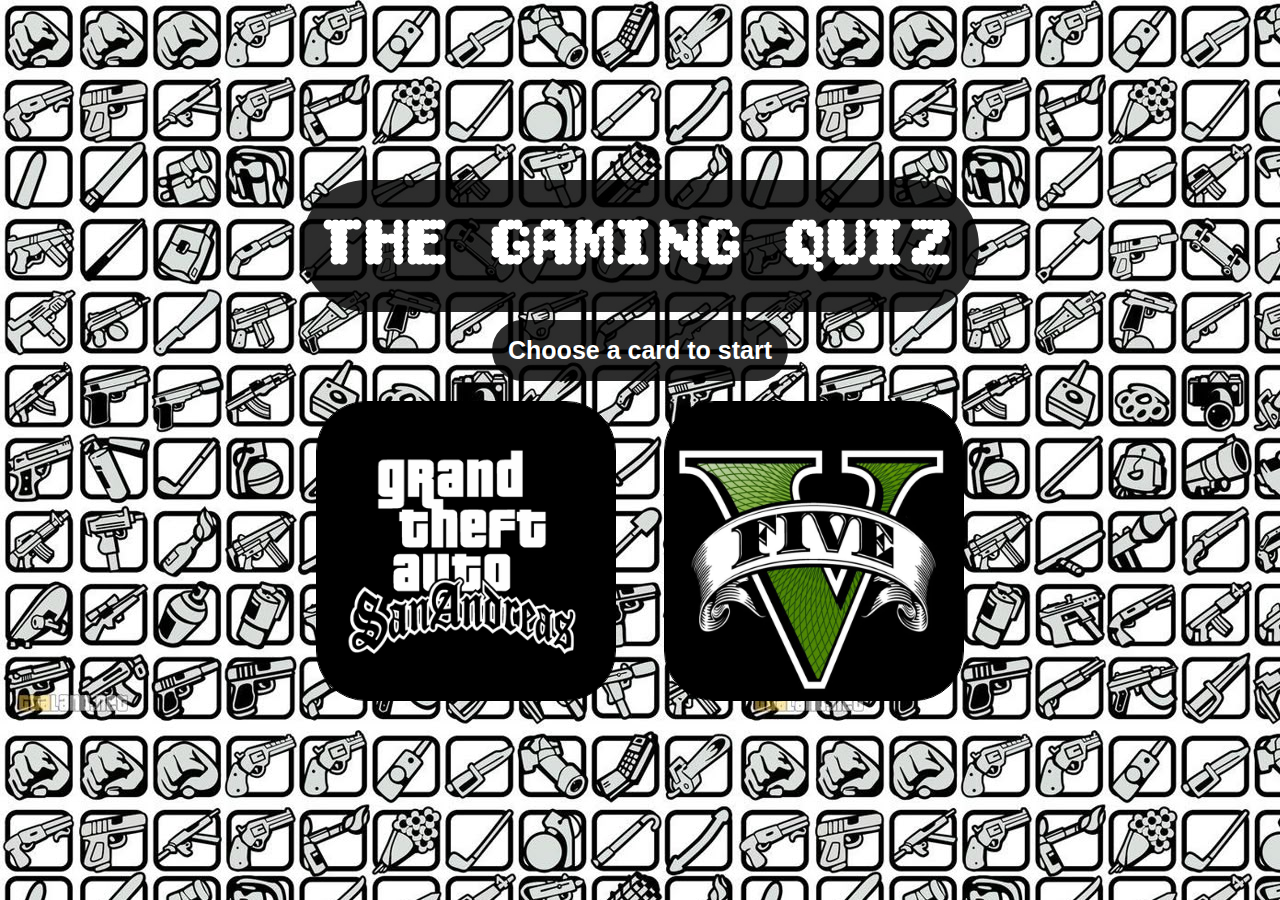
<file: index.html>
<!DOCTYPE html>
<html lang="en">
<head>
    <meta charset="UTF-8">
    <meta name="viewport" content="width=device-width, initial-scale=1.0">
    <title>Gaming Quiz</title>
    <link rel="stylesheet" href="styles.css">
    <link rel="shortcut icon" href="./assets/favicon.png" type="image/x-icon">
</head>
<body class="fullBg">
    <div class="Container1">
        <h1>THE GAMING QUIZ</h1>
        <p>Choose a card to start</p>
    </div>

    <div class="Container2">
        <div class="card1" onclick="openquiz('san')">
            <img src="./assets/gtasanand.jpeg" alt="San Andreas" >
        </div>

        <div class="card1" onclick="openquiz('GTA5')">
            <img src="./assets/gta5.jpeg" alt="GTA 5" >
        </div>
    </div>


    <script src="script.js"></script>

</body>
</html>
</file>
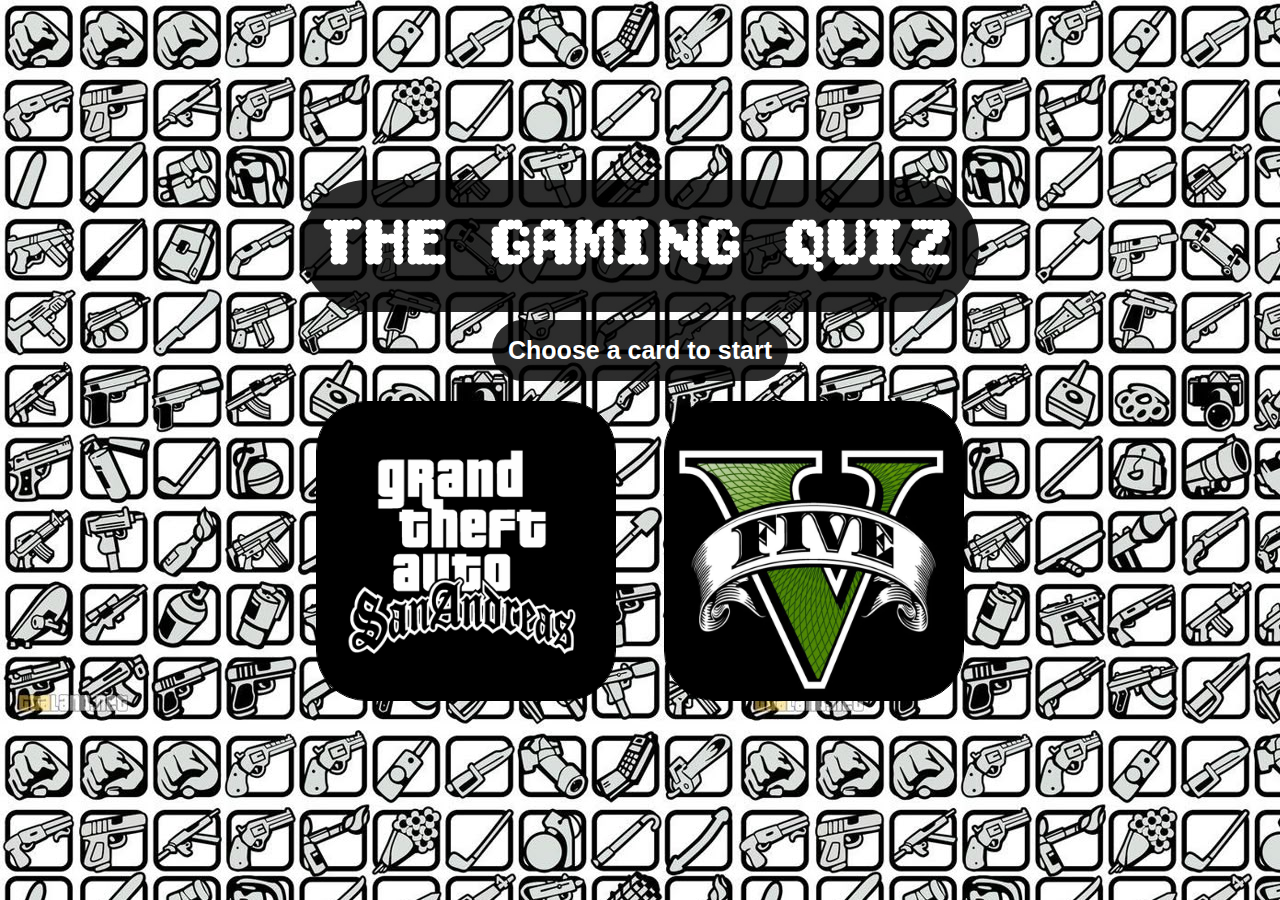
<file: quiz.html>
<!DOCTYPE html>
<html lang="en">
<head>
    <meta charset="UTF-8">
    <meta name="viewport" content="width=device-width, initial-scale=1.0">
    <title>Quiz</title>
    <link rel="stylesheet" href="quiz.css">
    <link rel="shortcut icon" href="./assets/favicon.png" type="image/x-icon">
</head>
<body class="fullBg">

    <div class="container1">
        <h1>The Gaming Quiz </h1>
    </div>

    <div class="container2">
        <p class="question" id="question">
            Q1. Which of the following is not a GTA 5 character.
        </p>

        <div class="options" id="option1out" onclick="clickOption('1')">
            <div class="circle1"></div>
            <p class="optionIn" id="option1">Big Smoke</p>
        </div>

        <div class="options" id="option2out" onclick="clickOption('2')">
            <div class="circle1"></div>
            <p class="optionIn" id="option2">Big Smoke</p>
        </div>

        <div class="options" id="option3out" onclick="clickOption('3')">
            <div class="circle1"></div>
            <p class="optionIn" id="option3">Big Smoke</p>
        </div>

        <div class="options" id="option4out" onclick="clickOption('4')">
            <div class="circle1"></div>
            <p class="optionIn" id="option4">Big Smoke</p>
        </div>
    </div>

    <div class="container3">
        <button class="btn" onclick="previousQuestion()">Previous</button>
        <button class="btn" onclick="quitQuiz()">Quit</button>
        <button class="btn" onclick="nextQuestion()">Next</button>
    </div>

    <div class="scoreboard">
        <p class="score scoreText">Score:</p>
        <p class="scoreText" id="score">0/0</p>
    </div>

    <script src="quiz.js"></script>
    
</body>
</html>
</file>
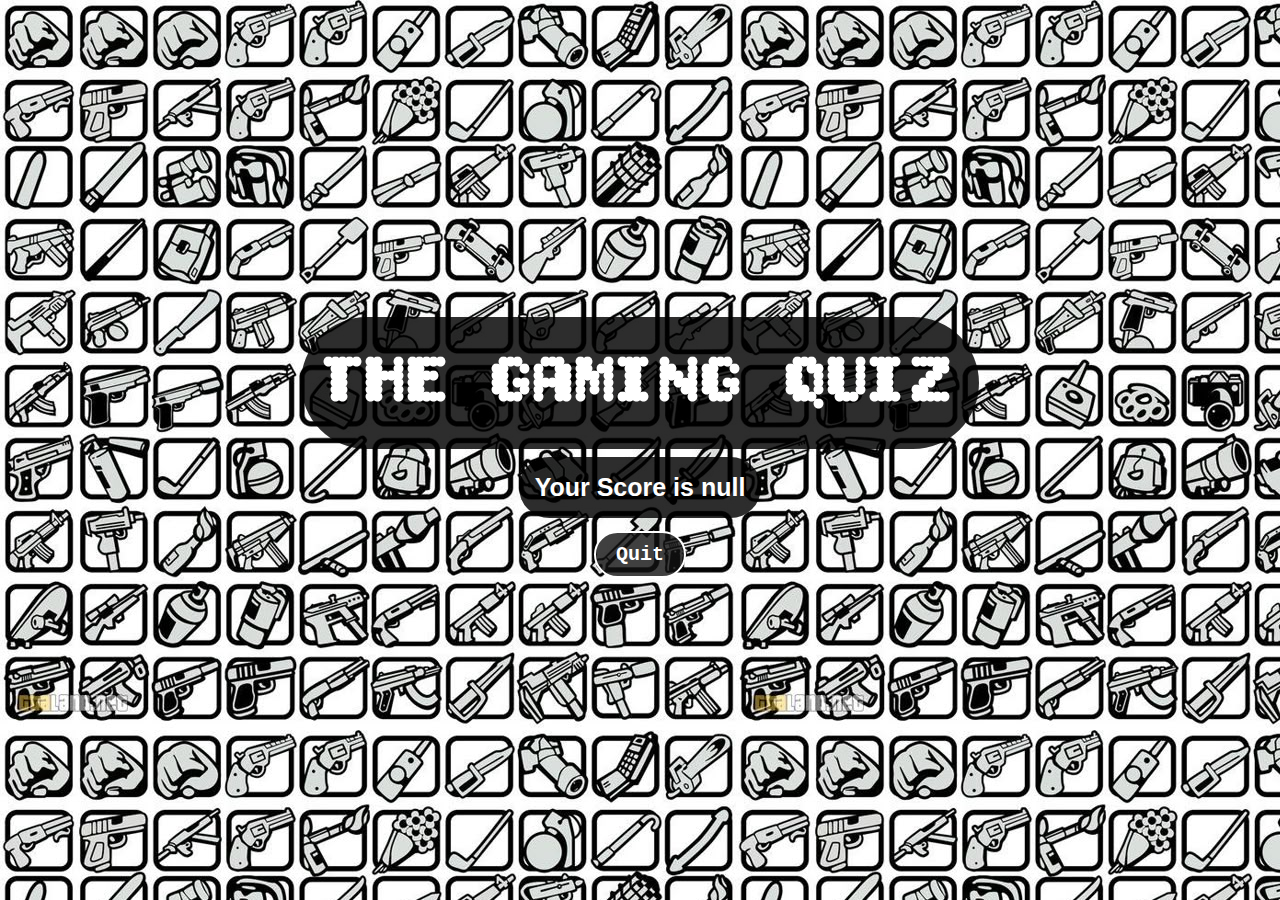
<file: score.html>
<!DOCTYPE html>
<html lang="en">
<head>
    <meta charset="UTF-8">
    <meta name="viewport" content="width=device-width, initial-scale=1.0">
    <title>Gaming Quiz</title>
    <link rel="shortcut icon" href="assets/favicon.png" type="image/x-icon">
    <link rel="stylesheet" href="styles.css">
</head>
<body class="fullBg">
    <div class="Container1">
        <h1>THE GAMING QUIZ</h1>
        <p id="final" style="display: block;">Your Score is 0 / 0</p>
        <button class="btn" onclick="quitQuiz()">Quit</button>
    </div>
</body>

<script>    
document.getElementById("final").innerHTML = "Your Score is "+localStorage.getItem("finalscore");

const quitQuiz = () => {
  localStorage.clear();
  window.location.href = "index.html";
};

</script>
</html>
</file>
<file: styles.css>
@import url('https://fonts.googleapis.com/css2?family=Bitcount+Grid+Double:wght@100..900&display=swap');

*{
    margin: 0;
    padding: 0;
    box-sizing: border-box;
}

.fullBg{
    background-image: url(./assets/Pack\ Weapons\ In\ SA-Style.jpeg);
    display: flex;
    flex-direction: column;
    justify-content: center;
    align-items: center;
    width: 100vw;
    height: 100vh;
}

.Container1{
    display: flex;
    flex-direction: column;
    justify-content: center;
    align-items: center;
    gap: 0.5rem;
}

.Container1 h1{
    font-size: 70px;
    color: white;
    background-color: rgba(0, 0, 0, 0.823);
    padding: 1.5rem;
    border: 1px;
    border-radius: 100px;
    font-weight: 600;
    font-family: "Bitcount Grid Double", system-ui; 
}

.Container1 p{
    font-size: 25px;
    color: white;
    font-weight: 600;
    font-family: 'Franklin Gothic Medium', 'Arial Narrow', Arial, sans-serif;
    background-color: rgba(0, 0, 0, 0.822);
    padding: 1rem;
    border: 1px;
    border-radius: 100px;
}

.Container2{
    display: flex;
    justify-content: center;
    align-items: center;
    gap: 0.5rem;
}

.Container2 .card1{
    width: 300px;
    height: 300px;
    margin: 20px;
    display: flex;
    flex-direction: column;
    justify-content: center;
    align-items: center;
}

.Container2 .card1 img{
    width: 100%;
    object-fit: cover;
    border: 1px solid black;
    border-radius: 50px;
}

.Container2 .card1 img:hover{
    transform: scale(1.1);
    transition: 1s;
    cursor: pointer;
    box-shadow: 0px 0px 10px 2px rgb(255 ,240 ,29 );
}

.Container1 button{
    background-color: #111111cd;
    color: white;
    font-size: 20px;
    border-radius: 30px;
    padding: 10px 20px;
    margin: 5px;
    font-weight: 600;
    font-family: 'Courier New', Courier, monospace;
    border: 2px solid white;
    transition: 0.3s ease;

    &:hover{
        background-color: white;
        color: black;
        transform: scale(1.1);
        border: 2px solid black;
        cursor: pointer;
    }
}

@media (max-width: 700px){


    .Container1 h1{
    font-size: 30px;
    color: white;
    background-color: rgba(0, 0, 0, 0.823);
    padding: 1.5rem;
    border: 1px;
    border-radius: 100px;
    font-weight: 600;
    font-family: "Bitcount Grid Double", system-ui; 
}

    .Container1 p{
        display: none;
    }

    .Container2{
        display: flex;
        flex-direction: column;
    }

    .Container2 .card1{
        width: 200px;
        height: 200px;
    }

    
    
}
</file>
<file: quiz.css>
@import url('https://fonts.googleapis.com/css2?family=Bitcount+Grid+Double:wght@100..900&display=swap');

*{
    margin: 0;
    padding: 0;
    box-sizing: border-box;
}

.fullBg{
    background-image: url(./assets/Pack\ Weapons\ In\ SA-Style.jpeg);
    display: flex;
    flex-direction: column;
    justify-content: center;
    align-items: center;
    overflow-x: hidden;
    width: 100%;
    height: 100vh;
}

.container1{
    display: flex;
    flex-direction: column;
    justify-content: center;
    align-items: center;
    gap: 0.5rem;
}

/* Title styling */
.container1 h1 {
    font-size: 60px;
    color: #fff;
    background-color: rgba(0, 0, 0, 0.822);
    padding: 1rem 3rem;
    border-radius: 50px;
    font-weight: 550;
    font-family: "Bitcount Grid Double", system-ui;
    text-align: center;
    box-shadow: 0 0 15px rgba(255, 255, 255, 0.2);
    margin: 2rem auto;
    width: fit-content;
}

/* Question styling */
.container2 .question {
    background-color: #111111cd;
    color: #fff;
    font-size: 28px;
    border-radius: 20px;
    padding: 20px 30px;
    margin: 20px auto;
    font-weight: 600;
    text-align: center;
    font-family: 'Courier New', Courier, monospace;
    min-width: 800px;
    max-width: 1200px;
    box-shadow: 0 0 10px rgba(255, 255, 255, 0.15);
}

/* Options styling */
.container2 .options {
    background-color: #1a1a1a;
    color: #fff;
    font-size: 22px;
    border-radius: 18px;
    padding: 15px 25px;
    margin: 15px auto;
    font-weight: 600;
    font-family: 'Courier New', Courier, monospace;
    max-width: 700px;
    transition:0.3s ease;
    cursor: pointer;
    box-shadow: 0 0 8px rgba(255, 255, 255, 0.1);
    display: flex;
    align-items: center;
}

.container2 .options:hover {
    background-color: #333;
    transform: scale(1.03);
}

.container2 .options .circle1{
    width: 40px;
    height: 40px;
    border: 2px solid white;
    border-radius: 50%;
    margin-right: 2rem;
}

.container2 .rightAns{
    background-color: #99B83C;
    display: flex;
    align-items: center;
    font-size: 22px;
    border-radius: 18px;
    padding: 15px 25px;
    margin: 15px auto;
    font-weight: 600;
    font-family: 'Courier New', Courier, monospace;
    max-width: 700px;

    &:hover{
        background-color: #99B83C;
    }
}

.container2 .rightAns .circle1{
    width: 40px;
    height: 40px;
    border: 2px solid white;
    border-radius: 50%;
    margin-right: 2rem;
    background-color: #fff;
    background-image: url(./assets/tickicon.png);
}

.container2 .wrongAns{
    background-color: #fb3e04;
    display: flex;
    font-size: 22px;
    border-radius: 18px;
    padding: 15px 25px;
    margin: 15px auto;
    font-weight: 600;
    font-family: 'Courier New', Courier, monospace;
    max-width: 700px;
    align-items: center;

    &:hover{
        background-color: #fb3e04;
    }
}

.container2 .wrongAns .circle1{
    width: 40px;
    height: 40px;
    border: 2px solid white;
    border-radius: 50%;
    margin-right: 2rem;
    background-color: white;
    background-image: url(./assets/wrong.png);
}

.container3{
    display: flex;
    justify-content: center;
    align-items: center;
    margin-top: 20px;
    gap: 20px;
}

.container3 button{
    background-color: #111111cd;
    color: white;
    font-size: 20px;
    border-radius: 30px;
    padding: 10px 20px;
    margin: 5px;
    font-weight: 600;
    font-family: 'Courier New', Courier, monospace;
    border: 2px solid white;
    transition: 0.3s ease;

    &:hover{
        background-color: white;
        color: black;
        transform: scale(1.1);
        border: 2px solid black;
        cursor: pointer;
    }
}

.scoreboard{
    position: absolute;
    top: 0;
    right: 0;
    display: flex;
    background-color: #111111;
    margin: 5px;
    padding: 10px;
    border-radius: 30px;
    align-items: center;
}

.scoreText{
    font-size: 20px;
    color: white;
    font-weight: 600;
    font-family: 'Courier New', Courier, monospace;
}

#score{
    background-color: yellow;
    color: black;
    border-radius: 30px;
    padding: 5px 10px;
}

@media (max-width: 700px){

.container1 h1{
    display: none;
    }

.container2 .question {
    background-color: #111111cd;
    color: #fff;
    font-size: 18px;
    border-radius: 20px;
    padding: 12px 13px;
    margin: 20px auto;
    font-weight: 600;
    text-align: center;
    font-family: 'Courier New', Courier, monospace;
    min-width: 200px;
    max-width: 700px;
    box-shadow: 0 0 10px rgba(255, 255, 255, 0.15);
}


.container3 button{
    background-color: #111111cd;
    color: white;
    font-size: 14px;
    border-radius: 30px;
    padding: 12px 12px;
    margin: 5px;
    font-weight: 600;
    font-family: 'Courier New', Courier, monospace;
    border: 2px solid white;
    transition: 0.3s ease;

    &:hover{
        background-color: white;
        color: black;
        transform: scale(1.1);
        border: 2px solid black;
        cursor: pointer;
    }
}

    .scoreboard{
        right: auto;
        position: relative;
    }

    .scoreText{
    font-size: 15px;
    color: white;
    font-weight: 600;
    font-family: 'Courier New', Courier, monospace;
}
}
</file>
